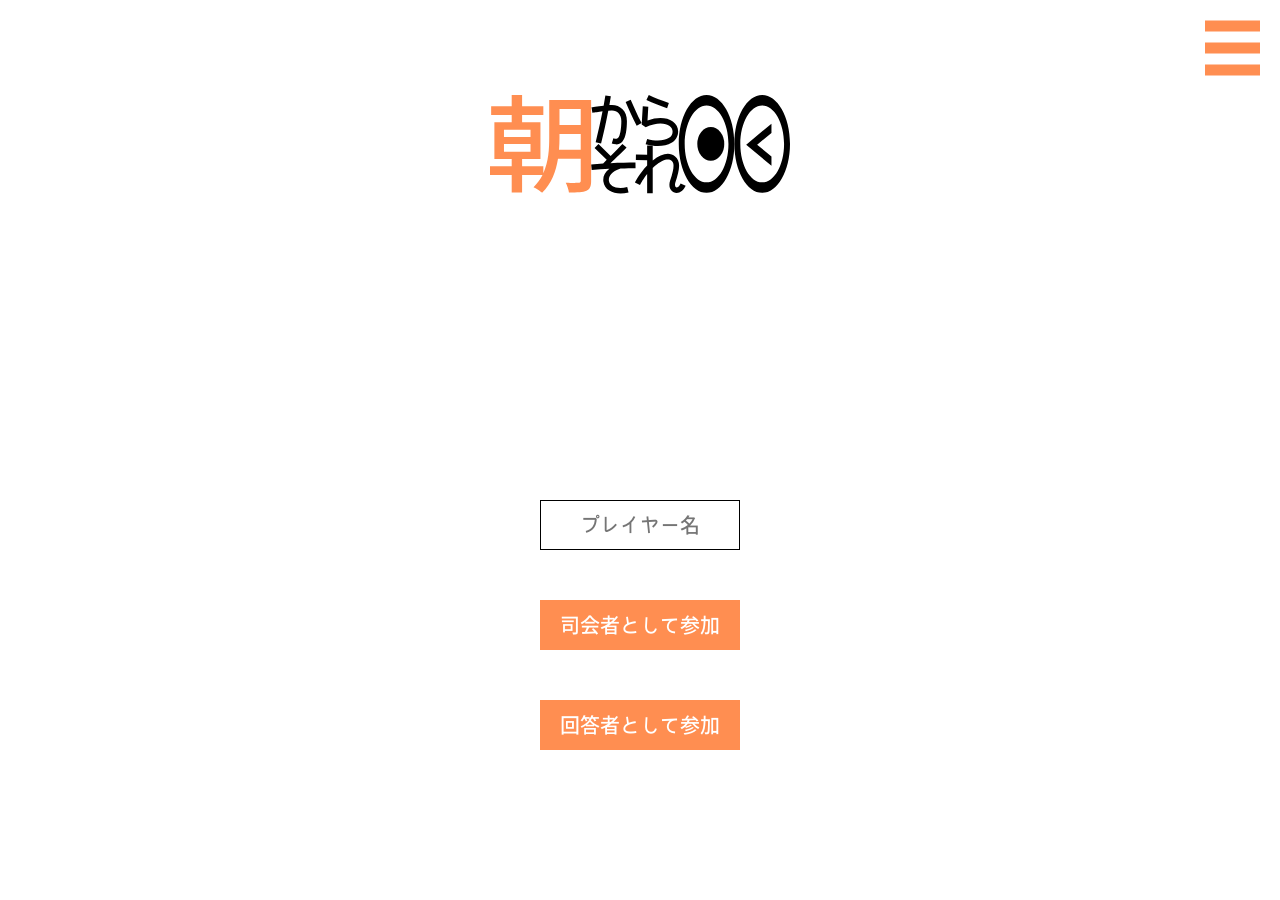
<file: index.html>
<!doctype html>
<html lang="ja">
  <head>
    <meta charset="UTF-8" />
    <meta name="viewport" content="width=device-width, initial-scale=1.0" />
    <title>朝からそれ〇〇</title>

    <link rel="stylesheet" href="./index.css" />
    <script src="./index.js" defer></script>
  </head>
  <body class="all morning">
    <header>
      <div class="hamburgerMenu_line">
        <span class="line"></span>
      </div>
    </header>
    <div class="hamburgerMenu">
      <div class="toggle">
        <span class="toggle_icon"></span>
      </div>
      <img src="./logo/logo_ver1.svg" class="toggle_morning_logo" />
      <img src="./logo/logo_ver2.svg" class="toggle_night_logo" />
    </div>
    <img src="./logo/logo_ver1.svg" class="top_morning_logo" />
    <img src="./logo/logo_ver2.svg" class="top_night_logp" />
    <div class="action">
      <input type="text" class="player_name" placeholder="プレイヤー名" />
      <button class="in_game" id="host">司会者として参加</button>
      <button class="in_game" id="player">回答者として参加</button>
    </div>
  </body>
</html>
</file>
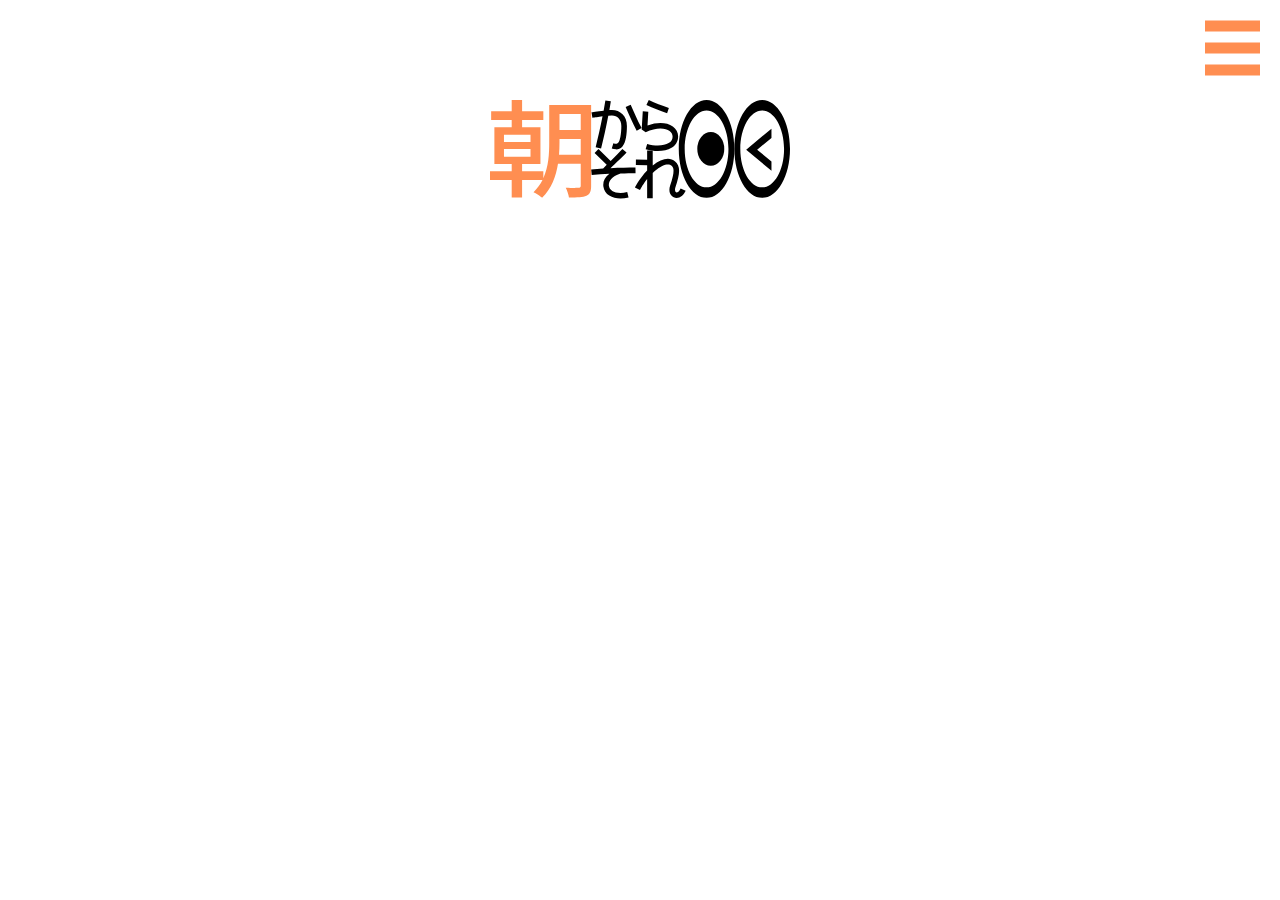
<file: code/home.html>
<!doctype html>
<html lang="ja">
  <head>
    <meta charset="UTF-8" />
    <meta name="viewport" content="width=device-width, initial-scale=1.0" />
    <title>朝からそれ〇〇</title>

    <link rel="stylesheet" href="./home.css" />
    <script src="./home.js" defer></script>
  </head>
  <body>
    <header>
      <div class="hamburgerMenu_line">
        <span class="line"></span>
      </div>
    </header>
    <div class="hamburgerMenu">
      <div class="torque">
        <span class="torque_icon"></span>
      </div>
      <img src="./logo/logo_ver1.svg" />
    </div>
    <img src="./logo/logo_ver1.svg" class="top_logo" />
    <div class="background"></div>
  </body>
</html>
</file>
<file: index.css>
* {
  margin: 0;
  padding: 0;
  box-sizing: border-box;
}

@font-face {
  font-family: "mainFont";
  src: url("./font/boku2b/Boku2-Bold.otf");
  font-weight: 400;
  font-style: normal;
}

body {
  width: 100vw;
  height: 100vh;
  display: flex;
  flex-direction: column;
}
body.morning {
  background-color: #ffffff;

  transition: all 0.5s ease;
}
body.night {
  background-color: #1c1c1c;

  transition: all 0.5s ease;
}

header {
  width: 100vw;
  height: 100px;

  padding: 20px;

  display: flex;
  justify-content: end;
}

.hamburgerMenu_line {
  width: 55px;
  height: 55px;

  position: relative;
  z-index: 999;
}
.line {
  display: block;
  width: 55px;
  height: 11px;
  background-color: #ff8e51;

  position: absolute;
  top: 50%;
  left: 0;
  transform: translateY(-50%);

  transition: all 0.5s ease;
}
.morning .line,
.morning .line::before,
.morning .line::after {
  background-color: #ff8e51;
}
.night .line,
.night .line::before,
.night .line::after {
  background-color: #490da4;
}
.line::before {
  content: "";
  display: block;
  width: 55px;
  height: 11px;
  background-color: #ff8e51;

  position: absolute;
  top: -22px;
  left: 0;

  transition: all 0.5s ease;
}
.line::after {
  content: "";
  display: block;
  width: 55px;
  height: 11px;
  background-color: #ff8e51;

  position: absolute;
  top: 22px;
  left: 0;

  transition: all 0.5s ease;
}
.morning .open .line {
  background-color: #ffffff;
}
.night .open .line {
  background-color: #1c1c1c;
}
.open .line::before {
  transform: rotate(45deg);
  top: 0;
}
.open .line::after {
  transform: rotate(-45deg);
  top: 0;
}

.hamburgerMenu {
  position: fixed;
  top: 0;
  right: -95vw;

  padding-top: 100px;
  width: 95px;
  height: 100vh;

  display: flex;
  align-items: center;
  flex-direction: column;
  gap: 15px;

  transition: all 0.5s;
}
.morning .open.hamburgerMenu {
  top: 0;
  right: 0;
  background-color: #ffffff;
  border-left: 1px solid #000000;
}
.night .open.hamburgerMenu {
  top: 0;
  right: 0;
  background-color: #1c1c1c;
  border-left: 1px solid #ffffff;
}

.toggle {
  width: 40px;
  height: 20px;
  border-radius: 10px;

  position: relative;
}
.morning .toggle {
  background-color: #ffffff;
  border: 1px solid #000000;
}
.night .toggle {
  background-color: #1c1c1c;
  border: 1px solid #ffffff;
}
.morning .toggle_icon {
  display: block;
  width: 18px;
  height: 18px;
  border-radius: 50%;
  background-color: #ff8e51;

  position: absolute;
  top: 0;
  left: 0;

  transition: all 0.5s ease;
}
.night .toggle_icon {
  display: block;
  width: 18px;
  height: 18px;
  border-radius: 50%;
  background-color: #490da4;

  position: absolute;
  top: 0;
  left: 100%;
  transform: translateX(-100%);

  transition: all 0.5s ease;
}

.toggle_morning_logo {
  width: 70%;
  height: auto;

  transition: all 0.5s ease;
}
.morning .toggle_morning_logo {
  display: block;
}
.night .toggle_morning_logo {
  display: none;
}

.toggle_night_logo {
  width: 70%;
  height: auto;

  transition: all 0.5s ease;
}
.morning .toggle_night_logo {
  display: none;
}
.night .toggle_night_logo {
  display: block;
}

.top_morning_logo {
  width: 300px;
  height: auto;

  margin: auto;
}
.morning .top_morning_logo {
  display: block;
}
.night .top_morning_logo {
  display: none;
}
.top_night_logp {
  width: 300px;
  height: auto;

  margin: auto;
}
.morning .top_night_logp {
  display: none;
}
.night .top_night_logp {
  display: block;
}

.action {
  width: 100%;
  height: 100%;

  display: flex;
  flex-direction: column;
  gap: 50px;
  justify-content: end;
  align-items: center;

  padding-bottom: 150px;
}

.player_name {
  width: 200px;
  height: 50px;
  text-align: center;

  font-family: "mainFont";
  font-size: 20px;
}
.morning .player_name {
  background-color: #ffffff;
  border: 1px solid #000000;
  color: #000000;
}
.night .player_name {
  background-color: #000000;
  border: 1px solid #ffffff;
  color: #ffffff;
}

.in_game {
  width: 200px;
  height: 50px;
  text-align: center;

  font-family: "mainFont";
  font-size: 20px;
}
.morning .in_game {
  background-color: #ff8e51;
  color: #ffffff;
  border: 0;
}
.night .in_game {
  background-color: #490da4;
  color: #ffffff;
  border: 1px solid #ffffff;
}
.in_game:active {
  opacity: 0.5;
}
</file>
<file: code/home.css>
* {
  margin: 0;
  padding: 0;
  box-sizing: border-box;
}

@font-face {
  font-family: "mainFont";
  src: url("./font/boku2b/Boku2-Bold.otf");
  font-weight: 400;
  font-style: normal;
}

header {
  width: 100%;
  height: auto;

  padding: 20px;

  display: flex;
  justify-content: end;
}

.hamburgerMenu_line {
  width: 55px;
  height: 55px;

  position: relative;
}
.line {
  display: block;
  width: 55px;
  height: 11px;
  background-color: #ff8e51;
  visibility: visible;

  position: absolute;
  top: 50%;
  left: 0;
  transform: translateY(-50%);

  transition: all 0.1s;
}
.line::before {
  content: "";
  display: block;
  width: 55px;
  height: 11px;
  background-color: #ff8e51;
  visibility: visible;

  position: absolute;
  top: -22px;
  left: 0;

  transition: all 0.5s;
}
.line::after {
  content: "";
  display: block;
  width: 55px;
  height: 11px;
  background-color: #ff8e51;
  visibility: visible;

  position: absolute;
  top: 22px;
  left: 0;

  transition: all 0.5s;
}
.open .line {
  visibility: hidden;
}
.open .line::before {
  visibility: visible;
  transform: rotate(45deg);
  top: 0;
}
.open .line::after {
  visibility: visible;
  transform: rotate(-45deg);
  top: 0;
}

.hamburgerMenu {
  position: fixed;
  top: 0;
  right: -100vh;
  width: 20vw;
  height: 100vh;
}

.top_logo {
  position: absolute;
  top: 100px;
  left: 50%;
  transform: translateX(-50%);
  width: 300px;
  height: auto;
}
</file>
